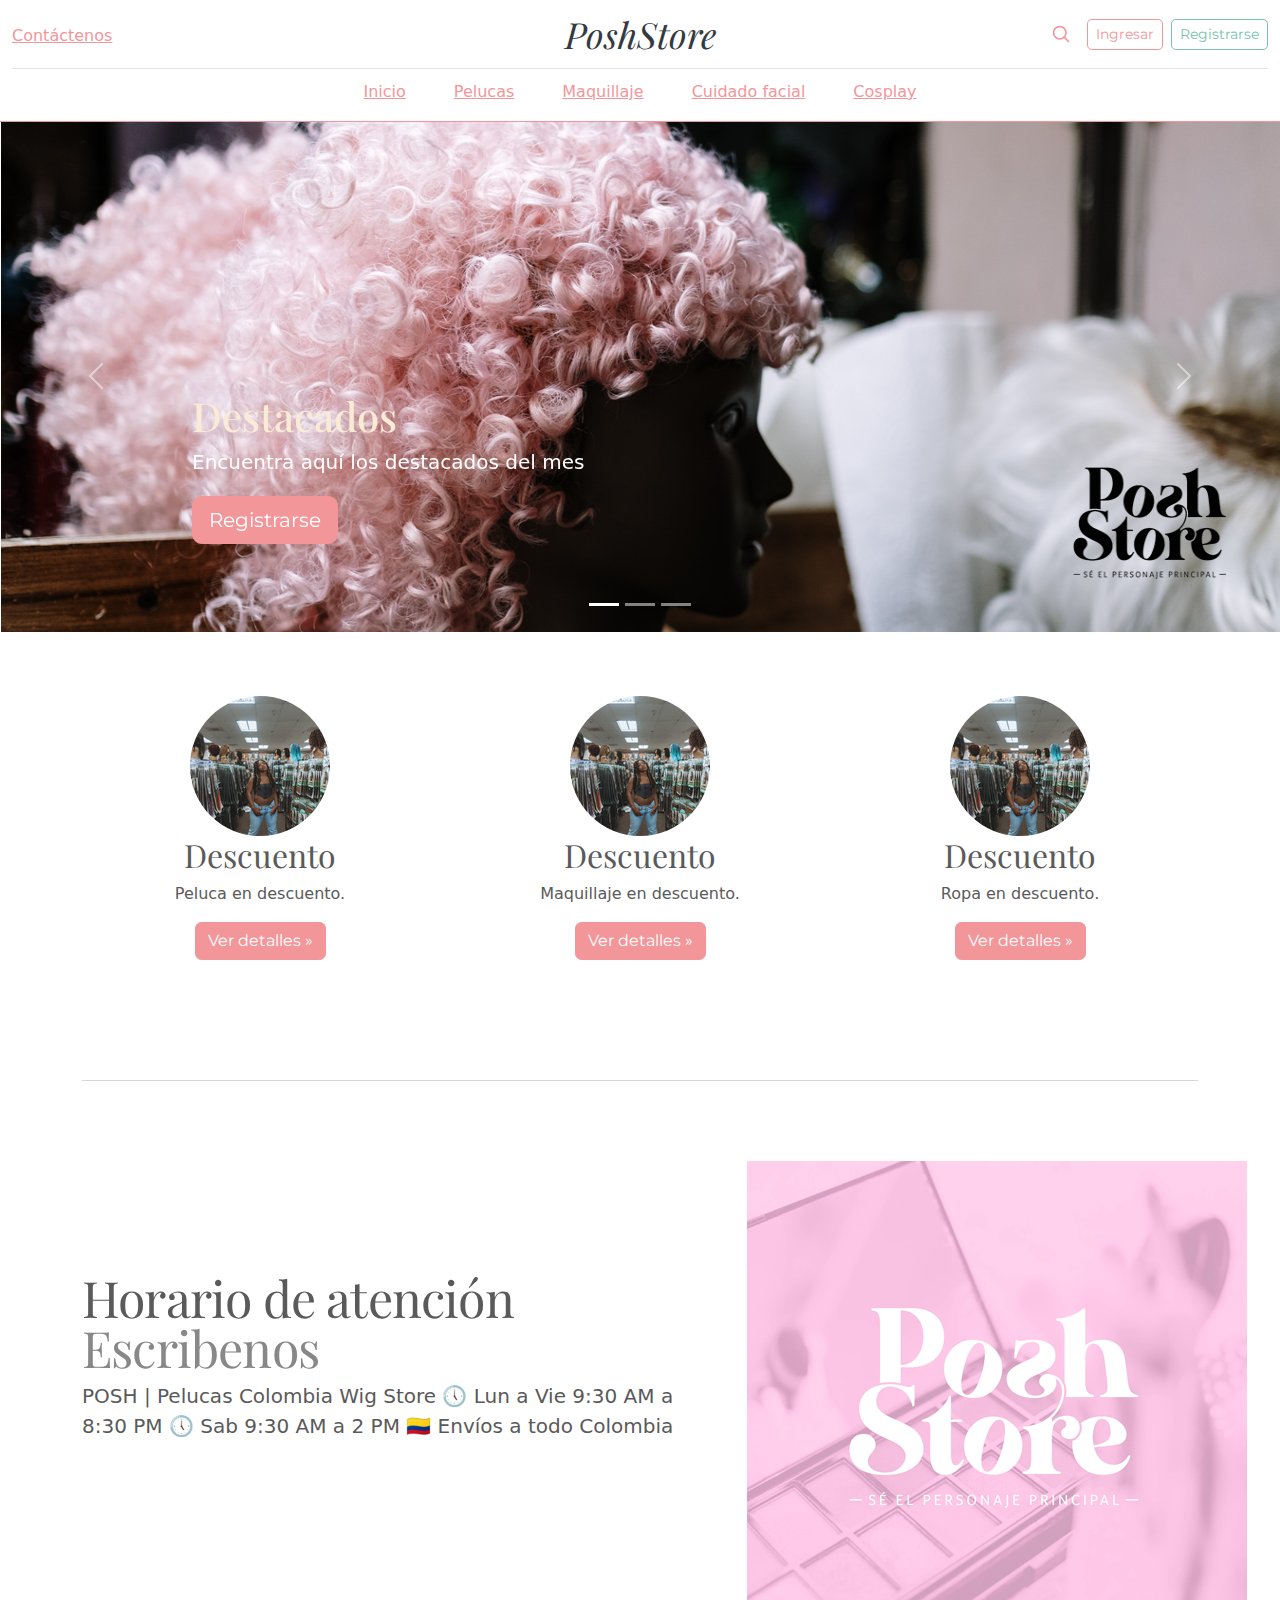
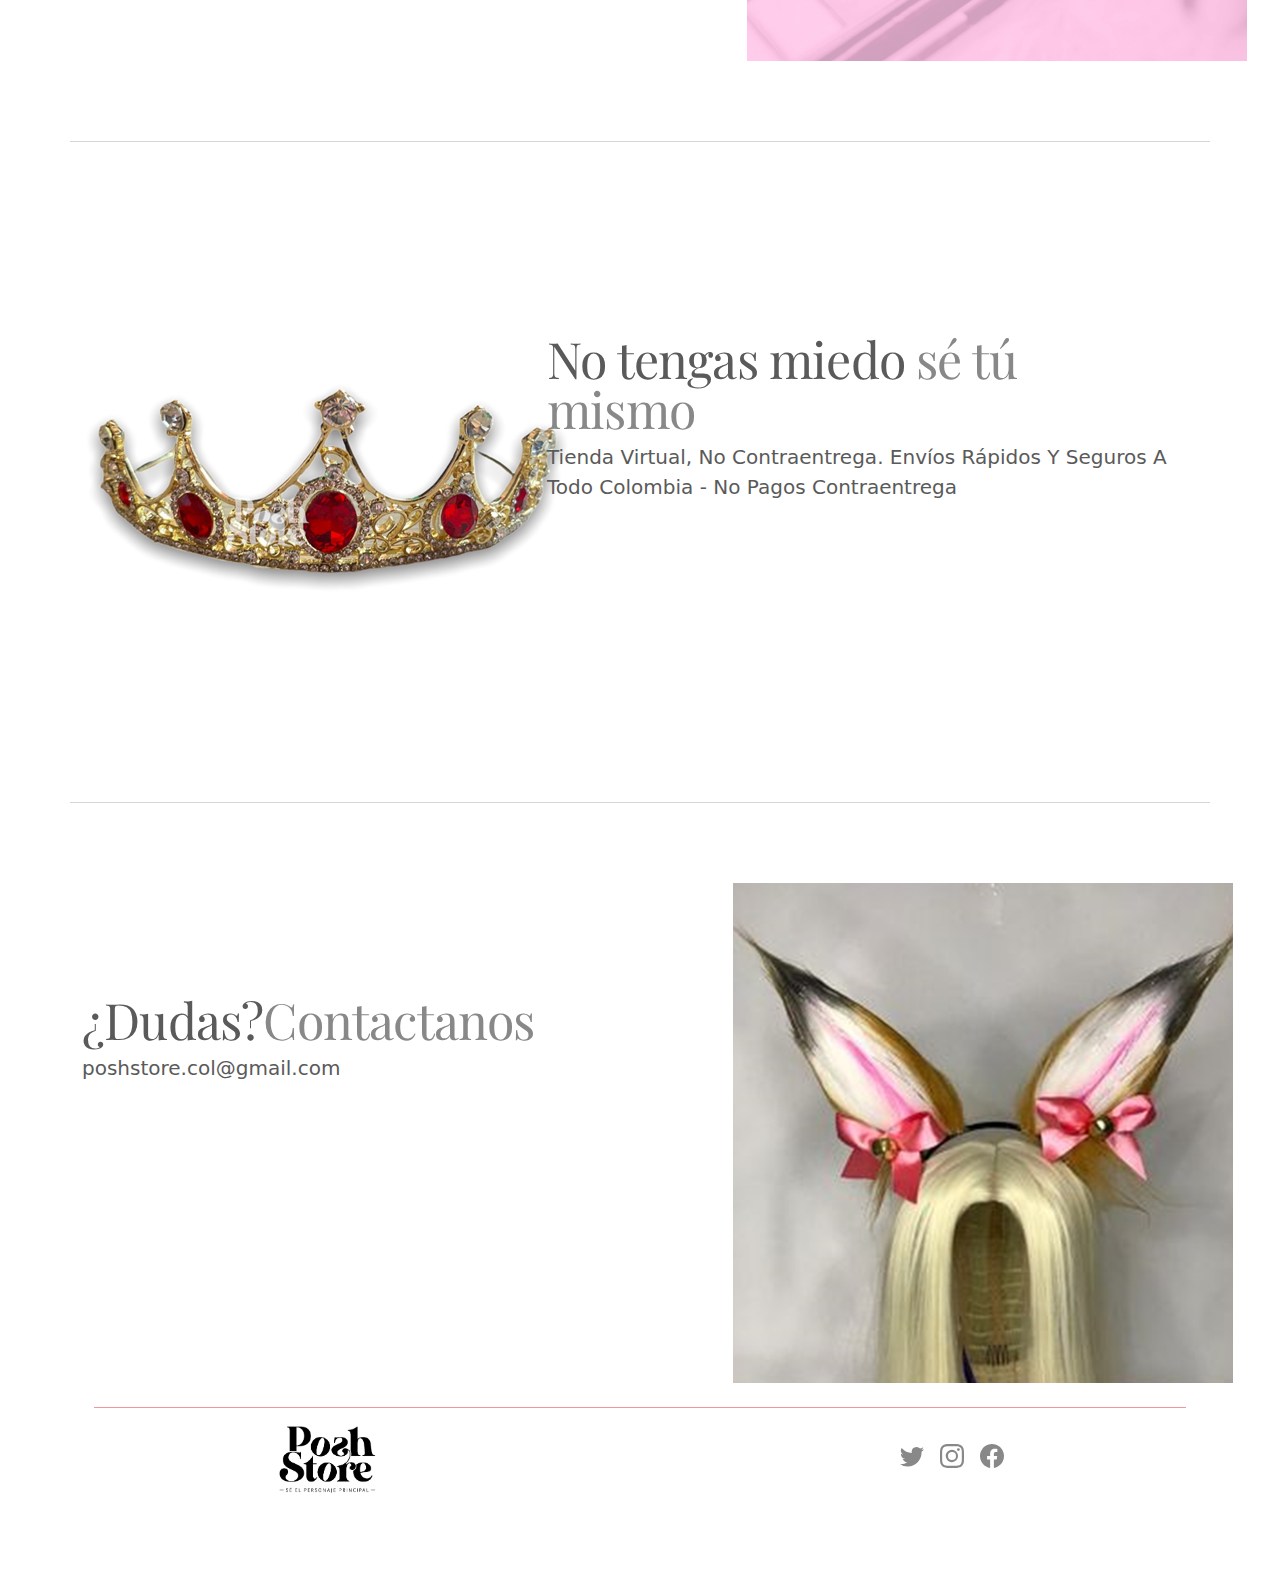
<file: index.html>
<!doctype html>
<html lang="es">

<head>
    <meta charset="utf-8">
    <meta name="viewport" content="width=device-width, initial-scale=1">
    <meta name="description" content="">
    <meta name="author" content="Mark Otto, Jacob Thornton, and Bootstrap contributors">
    <meta name="generator" content="Hugo 0.101.0">
    <title>PoshStore</title>
    <link rel="icon" type="image/x-icon" href="/assets/img/favicon.ico">
    <link rel="canonical" href="https://getbootstrap.com/docs/5.2/examples/blog/">
    <link href="css/bootstrap.min.css" rel="stylesheet">
    <link rel="stylesheet" href="css/main.css">

    <!-- Custom styles for this template -->
    <link href="https://fonts.googleapis.com/css?family=Playfair&#43;Display:700,900&amp;display=swap" rel="stylesheet">
    <!-- Custom styles for this template -->
    <link href="css/blog.css" rel="stylesheet">

    <!-- Custom styles for this template -->
    <link href="css/carousel.css" rel="stylesheet">

    <svg xmlns="http://www.w3.org/2000/svg" style="display: none;">
        <symbol id="bootstrap" viewBox="0 0 118 94">
            <title>Bootstrap</title>
            <path fill-rule="evenodd" clip-rule="evenodd"
                d="M24.509 0c-6.733 0-11.715 5.893-11.492 12.284.214 6.14-.064 14.092-2.066 20.577C8.943 39.365 5.547 43.485 0 44.014v5.972c5.547.529 8.943 4.649 10.951 11.153 2.002 6.485 2.28 14.437 2.066 20.577C12.794 88.106 17.776 94 24.51 94H93.5c6.733 0 11.714-5.893 11.491-12.284-.214-6.14.064-14.092 2.066-20.577 2.009-6.504 5.396-10.624 10.943-11.153v-5.972c-5.547-.529-8.934-4.649-10.943-11.153-2.002-6.484-2.28-14.437-2.066-20.577C105.214 5.894 100.233 0 93.5 0H24.508zM80 57.863C80 66.663 73.436 72 62.543 72H44a2 2 0 01-2-2V24a2 2 0 012-2h18.437c9.083 0 15.044 4.92 15.044 12.474 0 5.302-4.01 10.049-9.119 10.88v.277C75.317 46.394 80 51.21 80 57.863zM60.521 28.34H49.948v14.934h8.905c6.884 0 10.68-2.772 10.68-7.727 0-4.643-3.264-7.207-9.012-7.207zM49.948 49.2v16.458H60.91c7.167 0 10.964-2.876 10.964-8.281 0-5.406-3.903-8.178-11.425-8.178H49.948z">
            </path>
        </symbol>
        <symbol id="facebook" viewBox="0 0 16 16">
            <path
                d="M16 8.049c0-4.446-3.582-8.05-8-8.05C3.58 0-.002 3.603-.002 8.05c0 4.017 2.926 7.347 6.75 7.951v-5.625h-2.03V8.05H6.75V6.275c0-2.017 1.195-3.131 3.022-3.131.876 0 1.791.157 1.791.157v1.98h-1.009c-.993 0-1.303.621-1.303 1.258v1.51h2.218l-.354 2.326H9.25V16c3.824-.604 6.75-3.934 6.75-7.951z" />
        </symbol>
        <symbol id="instagram" viewBox="0 0 16 16">
            <path
                d="M8 0C5.829 0 5.556.01 4.703.048 3.85.088 3.269.222 2.76.42a3.917 3.917 0 0 0-1.417.923A3.927 3.927 0 0 0 .42 2.76C.222 3.268.087 3.85.048 4.7.01 5.555 0 5.827 0 8.001c0 2.172.01 2.444.048 3.297.04.852.174 1.433.372 1.942.205.526.478.972.923 1.417.444.445.89.719 1.416.923.51.198 1.09.333 1.942.372C5.555 15.99 5.827 16 8 16s2.444-.01 3.298-.048c.851-.04 1.434-.174 1.943-.372a3.916 3.916 0 0 0 1.416-.923c.445-.445.718-.891.923-1.417.197-.509.332-1.09.372-1.942C15.99 10.445 16 10.173 16 8s-.01-2.445-.048-3.299c-.04-.851-.175-1.433-.372-1.941a3.926 3.926 0 0 0-.923-1.417A3.911 3.911 0 0 0 13.24.42c-.51-.198-1.092-.333-1.943-.372C10.443.01 10.172 0 7.998 0h.003zm-.717 1.442h.718c2.136 0 2.389.007 3.232.046.78.035 1.204.166 1.486.275.373.145.64.319.92.599.28.28.453.546.598.92.11.281.24.705.275 1.485.039.843.047 1.096.047 3.231s-.008 2.389-.047 3.232c-.035.78-.166 1.203-.275 1.485a2.47 2.47 0 0 1-.599.919c-.28.28-.546.453-.92.598-.28.11-.704.24-1.485.276-.843.038-1.096.047-3.232.047s-2.39-.009-3.233-.047c-.78-.036-1.203-.166-1.485-.276a2.478 2.478 0 0 1-.92-.598 2.48 2.48 0 0 1-.6-.92c-.109-.281-.24-.705-.275-1.485-.038-.843-.046-1.096-.046-3.233 0-2.136.008-2.388.046-3.231.036-.78.166-1.204.276-1.486.145-.373.319-.64.599-.92.28-.28.546-.453.92-.598.282-.11.705-.24 1.485-.276.738-.034 1.024-.044 2.515-.045v.002zm4.988 1.328a.96.96 0 1 0 0 1.92.96.96 0 0 0 0-1.92zm-4.27 1.122a4.109 4.109 0 1 0 0 8.217 4.109 4.109 0 0 0 0-8.217zm0 1.441a2.667 2.667 0 1 1 0 5.334 2.667 2.667 0 0 1 0-5.334z" />
        </symbol>
        <symbol id="twitter" viewBox="0 0 16 16">
            <path
                d="M5.026 15c6.038 0 9.341-5.003 9.341-9.334 0-.14 0-.282-.006-.422A6.685 6.685 0 0 0 16 3.542a6.658 6.658 0 0 1-1.889.518 3.301 3.301 0 0 0 1.447-1.817 6.533 6.533 0 0 1-2.087.793A3.286 3.286 0 0 0 7.875 6.03a9.325 9.325 0 0 1-6.767-3.429 3.289 3.289 0 0 0 1.018 4.382A3.323 3.323 0 0 1 .64 6.575v.045a3.288 3.288 0 0 0 2.632 3.218 3.203 3.203 0 0 1-.865.115 3.23 3.23 0 0 1-.614-.057 3.283 3.283 0 0 0 3.067 2.277A6.588 6.588 0 0 1 .78 13.58a6.32 6.32 0 0 1-.78-.045A9.344 9.344 0 0 0 5.026 15z" />
        </symbol>
    </svg>


</head>

<body>
    <!-- inicio nav -->
    <div class="container-fluid fixed-top bg-white border-bottom border-pink">
        <header class="blog-header lh-1 py-3">
            <div class="row flex-nowrap justify-content-between align-items-center">
                <div class="col-4 pt-1">
                    <a class="link-secondary" href="#">Contáctenos</a>
                </div>
                <div class="col-4 text-center">
                    <a class="blog-header-logo text-dark fst-italic" href="#">PoshStore</a>
                </div>
                <div class="col-4 d-flex justify-content-end align-items-center">
                    <a class="link-secondary" href="#" aria-label="Search">
                        <svg xmlns="http://www.w3.org/2000/svg" width="20" height="20" fill="none" stroke="currentColor"
                            stroke-linecap="round" stroke-linejoin="round" stroke-width="2" class="mx-3" role="img"
                            viewBox="0 0 24 24">
                            <title>Search</title>
                            <circle cx="10.5" cy="10.5" r="7.5" />
                            <path d="M21 21l-5.2-5.2" />
                        </svg>
                    </a>
                    <a class="btn btn-sm btn-outline-secondary" href="./signup.html">Ingresar</a>
                    <a class="btn btn-sm btn-outline-primary ms-2" href="./signup.html">Registrarse</a>
                </div>
            </div>
        </header>

        <div class="nav-scroller py-1 mb-2 ">
            <nav class="nav d-flex justify-content-center">
                <a class="p-2 mx-3 link-secondary" href="./index.html">Inicio</a>
                <a class="p-2 mx-3 link-secondary" href="./pelucas.html">Pelucas</a>
                <a class="p-2 mx-3 link-secondary" href="./maquillaje.html">Maquillaje</a>
                <a class="p-2 mx-3 link-secondary" href="./cuidadofacial.html">Cuidado facial</a>
                <a class="p-2 mx-3 link-secondary" href="./cosplay.html">Cosplay</a>
            </nav>
        </div>
    </div>
    <!-- fin nav -->
    <div id="myCarousel" class="carousel slide mt-nav" data-bs-ride="carousel">
        <div class="carousel-indicators">
            <button type="button" data-bs-target="#myCarousel" data-bs-slide-to="0" class="active" aria-current="true"
                aria-label="Slide 1"></button>
            <button type="button" data-bs-target="#myCarousel" data-bs-slide-to="1" aria-label="Slide 2"></button>
            <button type="button" data-bs-target="#myCarousel" data-bs-slide-to="2" aria-label="Slide 3"></button>
        </div>
        <div class="carousel-inner">
            <div class="carousel-item active">
                <img class="bd-placeholder-img" width="100%" height="100%" src="./assets/img/Originals/peluca1.png">
                <div class="container">
                    <div class="carousel-caption text-start">
                        <h1 class="white">Destacados</h1>
                        <p>Encuentra aquí los destacados del mes</p>
                        <p><a class="btn btn-lg btn-secondary" href="#">Registrarse</a></p>
                    </div>
                </div>
            </div>
            <div class="carousel-item">
                <img class="bd-placeholder-img" width="100%" height="100%" src="./assets/img/Originals/peluca2.png">
                <div class="container">
                    <div class="carousel-caption">
                        <h1 class="white">Rebajas</h1>
                        <p>Los mejores precios aquí</p>
                        <p><a class="btn btn-lg btn-secondary" href="#">Ingresar</a></p>
                    </div>
                </div>
            </div>
            <div class="carousel-item">
                <img class="bd-placeholder-img" width="100%" height="100%" src="./assets/img/Originals/maquillaje2.png">
                <div class="container">
                    <div class="carousel-caption text-end">
                        <h1 class="white">Sé el personaje principal</h1>
                        <p>Los mejores productos parss ti</p>
                        <p><a class="btn btn-lg btn-secondary" href="#">Ver Galeria</a></p>
                    </div>
                </div>
            </div>
        </div>
        <button class="carousel-control-prev" type="button" data-bs-target="#myCarousel" data-bs-slide="prev">
            <span class="carousel-control-prev-icon" aria-hidden="true"></span>
            <span class="visually-hidden">Previous</span>
        </button>
        <button class="carousel-control-next" type="button" data-bs-target="#myCarousel" data-bs-slide="next">
            <span class="carousel-control-next-icon" aria-hidden="true"></span>
            <span class="visually-hidden">Next</span>
        </button>
    </div>

    <div class="container marketing">

        <!-- Three columns of text below the carousel -->
        <div class="row">
            <div class="col-lg-4">
                <img class="bd-placeholder-img rounded-circle" src="./assets/img/Originals/peluca3.png">
                <h2 class="fw-normal">Descuento</h2>
                <p>Peluca en descuento.</p>
                <p><a class="btn btn-secondary" href="#">Ver detalles &raquo;</a></p>
            </div><!-- /.col-lg-4 -->

            <div class="col-lg-4">
                <img class="bd-placeholder-img rounded-circle" src="./assets/img/Originals/peluca3.png">
                <h2 class="fw-normal">Descuento</h2>
                <p>Maquillaje en descuento.</p>
                <p><a class="btn btn-secondary" href="#">Ver detalles &raquo;</a></p>

            </div><!-- /.col-lg-4 -->
            <div class="col-lg-4">
                <img class="bd-placeholder-img rounded-circle" src="./assets/img/Originals/peluca3.png">
                <h2 class="fw-normal">Descuento</h2>
                <p>Ropa en descuento.</p>
                <p><a class="btn btn-secondary" href="#">Ver detalles &raquo;</a></p>
            </div><!-- /.col-lg-4 -->
        </div><!-- /.row -->

        <!-- START THE FEATURETTES -->

        <hr class="featurette-divider">

        <div class="row featurette">
            <div class="col-md-7">
                <h2 class="featurette-heading fw-normal lh-1">Horario de atención <span class="text-muted">Escribenos
                    </span></h2>
                <p class="lead">POSH | Pelucas Colombia
                    Wig Store
                    🕔 Lun a Vie 9:30 AM a 8:30 PM
                    🕔 Sab 9:30 AM a 2 PM
                    🇨🇴 Envíos a todo Colombia
                </p>
            </div>
            <div class="col-md-5">
                <img class="bd-placeholder-img" src="./assets/img/poooosh.png">
                <title>Placeholder</title>
                <rect width="100%" height="100%" fill="#eee" /><text x="50%" y="50%" fill="#aaa" </div>
            </div>

            <hr class="featurette-divider">

            <div class="row featurette">
                <div class="col-md-7 order-md-2">
                    <h2 class="featurette-heading fw-normal lh-1">No tengas miedo <span class="text-muted">sé tú
                            mismo</span></h2>
                    <p class="lead">
                        Tienda Virtual, No Contraentrega. Envíos Rápidos Y Seguros A Todo Colombia - No Pagos
                        Contraentrega</p>
                </div>
                <div class="col-md-5 order-md-1">
                    <img class="bd-placeholder-img" src="./assets/img/Originals/corona.png">
                </div>
            </div>

            <hr class="featurette-divider">

            <div class="row featurette">
                <div class="col-md-7">
                    <h2 class="featurette-heading fw-normal lh-1">¿Dudas?<span
                            class="text-muted">Contactanos</span></h2>
                    <p class="lead">
                        poshstore.col@gmail.com</p>
                </div>
                <div class="col-md-5">
                    <img class="bd-placeholder-img" src="./assets/img/Originals/orejas.png">
                    <title>Placeholder</title>
                    <rect width="100%" height="100%" fill="#eee" /><text x="50%" y="50%" fill="#aaa"
                    </svg>

                </div>
            </div>



            <!-- /END THE FEATURETTES -->

        </div><!-- /.container -->

        <div class="container">
            <footer class="d-flex flex-wrap justify-content-center align-items-center py-3 my-4 border-top border-pink">
                <div class="col-md-4 d-flex align-items-center">
                    <a href="/" class="mb-3 me-2 mb-md-0 text-muted text-decoration-none lh-1 me-3">
                        <img class="img-logo" src="./assets/img/Originals/logoposh.png" alt="">
                    </a>
                </div>

                <ul class="nav col-md-4 justify-content-end list-unstyled d-flex">
                    <li class="ms-3"><a class="text-muted" href="#"><svg class="bi" width="24" height="24">
                                <use xlink:href="#twitter" />
                            </svg></a></li>
                    <li class="ms-3"><a class="text-muted" href="https://www.instagram.com/_poshstore/"
                            target="_blank"><svg class="bi" width="24" height="24">
                                <use xlink:href="#instagram" />
                            </svg></a></li>
                    <li class="ms-3"><a class="text-muted" href="#"><svg class="bi" width="24" height="24">
                                <use xlink:href="#facebook" />
                            </svg></a></li>
                </ul>
            </footer>
        </div>

        <script src="js/bootstrap.bundle.min.js"></script>
</body>

</html>
</file>
<file: css/main.css>
.bd-placeholder-img {
            font-size: 1.125rem;
            text-anchor: middle;
            -webkit-user-select: none;
            -moz-user-select: none;
            user-select: none;
        }

        @media (min-width: 768px) {
            .bd-placeholder-img-lg {
                font-size: 3.5rem;
            }
        }

        .b-example-divider {
            height: 3rem;
            background-color: rgba(0, 0, 0, .1);
            border: solid rgba(0, 0, 0, .15);
            border-width: 1px 0;
            box-shadow: inset 0 .5em 1.5em rgba(0, 0, 0, .1), inset 0 .125em .5em rgba(0, 0, 0, .15);
        }

        .b-example-vr {
            flex-shrink: 0;
            width: 1.5rem;
            height: 100vh;
        }

        .bi {
            vertical-align: -.125em;
            fill: currentColor;
        }

        .nav-scroller {
            position: relative;
            z-index: 2;
            height: 2.75rem;
            overflow-y: hidden;
        }

        .nav-scroller .nav {
            display: flex;
            flex-wrap: nowrap;
            padding-bottom: 1rem;
            margin-top: -1px;
            overflow-x: auto;
            text-align: center;
            white-space: nowrap;
            -webkit-overflow-scrolling: touch;
        }


        .white{
            color: antiquewhite;
        }
</file>
<file: css/blog.css>
/* stylelint-disable selector-list-comma-newline-after */

.blog-header {
  border-bottom: 1px solid #e5e5e5;
}

.blog-header-logo {
  font-family: "Playfair Display", Georgia, "Times New Roman", serif/*rtl:Amiri, Georgia, "Times New Roman", serif*/;
  font-size: 2.25rem;
  text-decoration: none;
}

.blog-header-logo:hover {
  text-decoration:underline;
}

h1, h2, h3, h4, h5, h6 {
  font-family: "Playfair Display", Georgia, "Times New Roman", serif/*rtl:Amiri, Georgia, "Times New Roman", serif*/;
}

.display-4 {
  font-size: 2.5rem;
}
@media (min-width: 768px) {
  .display-4 {
    font-size: 3rem;
  }
}

.flex-auto {
  flex: 0 0 auto;
}

.h-250 { height: 250px; }
@media (min-width: 768px) {
  .h-md-250 { height: 250px; }
}

/* Pagination */

.mt-nav{
  margin-top: 4.5rem;
}

.border-pink{
  border-color: #f3969a !important;
}

.img-logo{
  max-width: 30%;
}
</file>
<file: css/carousel.css>
/* GLOBAL STYLES
-------------------------------------------------- */
/* Padding below the footer and lighter body text */

body {
  padding-top: 3rem;
  padding-bottom: 3rem;
  color: #5a5a5a;
}


/* CUSTOMIZE THE CAROUSEL
-------------------------------------------------- */

/* Carousel base class */
.carousel {
  margin-bottom: 4rem;
}
/* Since positioning the image, we need to help out the caption */
.carousel-caption {
  bottom: 3rem;
  z-index: 10;
}

/* Declare heights because of positioning of img element */
.carousel-item {
  height: 32rem;
}


/* MARKETING CONTENT
-------------------------------------------------- */

/* Center align the text within the three columns below the carousel */
.marketing .col-lg-4 {
  margin-bottom: 1.5rem;
  text-align: center;
}
/* rtl:begin:ignore */
.marketing .col-lg-4 p {
  margin-right: .75rem;
  margin-left: .75rem;
}
/* rtl:end:ignore */


/* Featurettes
------------------------- */

.featurette-divider {
  margin: 5rem 0; /* Space out the Bootstrap <hr> more */
}

/* Thin out the marketing headings */
/* rtl:begin:remove */
.featurette-heading {
  letter-spacing: -.05rem;
}

/* rtl:end:remove */

/* RESPONSIVE CSS
-------------------------------------------------- */

@media (min-width: 40em) {
  /* Bump up size of carousel content */
  .carousel-caption p {
    margin-bottom: 1.25rem;
    font-size: 1.25rem;
    line-height: 1.4;
  }

  .featurette-heading {
    font-size: 50px;
  }
}

@media (min-width: 62em) {
  .featurette-heading {
    margin-top: 7rem;
  }
}
</file>
